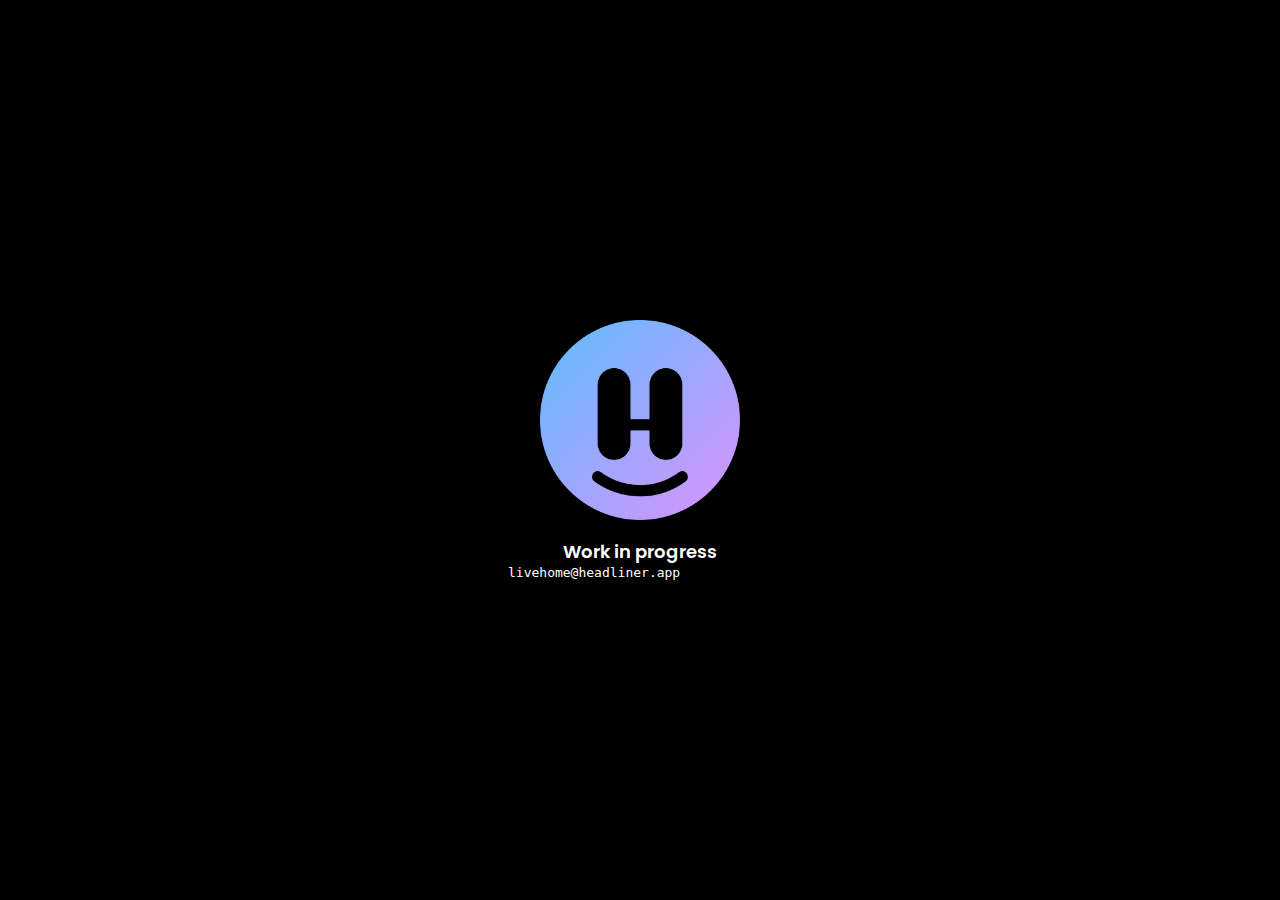
<file: heady.html>
<!DOCTYPE html>
<html lang="en">

<head>
  <meta charset="UTF-8">
  <meta http-equiv="X-UA-Compatible" content="IE=edge">
  <!--   TODO switch for cdn url -->
  <!--     <script async src="https://cdn.ampproject.org/amp-story-player-v0.js"></script> -->
  <script async src="https://temp-player.web.app/dist/amp-story-player.js"></script>
  <script async src="./main.js" type="module"></script>
  <link href="https://cdn.ampproject.org/amp-story-player-v0.css" rel="stylesheet" type="text/css">

  <link rel="icon" type="image/png" href="/favicon.ico">

  <link href="./styles/main.css" rel="stylesheet" type="text/css">
  <link href="./styles/header.css" rel="stylesheet" type="text/css">
  <link href="./styles/hero.css" rel="stylesheet" type="text/css">
  <link href="./styles/cards.css" rel="stylesheet" type="text/css">
  <link href="./styles/carousel.css" rel="stylesheet" type="text/css">
  <link href="./styles/heady.css" rel="stylesheet" type="text/css">

  <link href="https://fonts.googleapis.com/css2?family=Poppins&amp;display=swap" rel="stylesheet">
  <meta name="viewport" content="width=device-width,minimum-scale=1,initial-scale=1">
  <title>Headliner</title>
</head>

<body>

<div class="container">
  <img class="heady" src="heady.png">
  <h1 class="wip">Work in progress</h1>
  <a href="mailto:livehome@headliner.app" class="wip">livehome@headliner.app</h1>
</div>
 

</div>


</body>

</html>
</file>
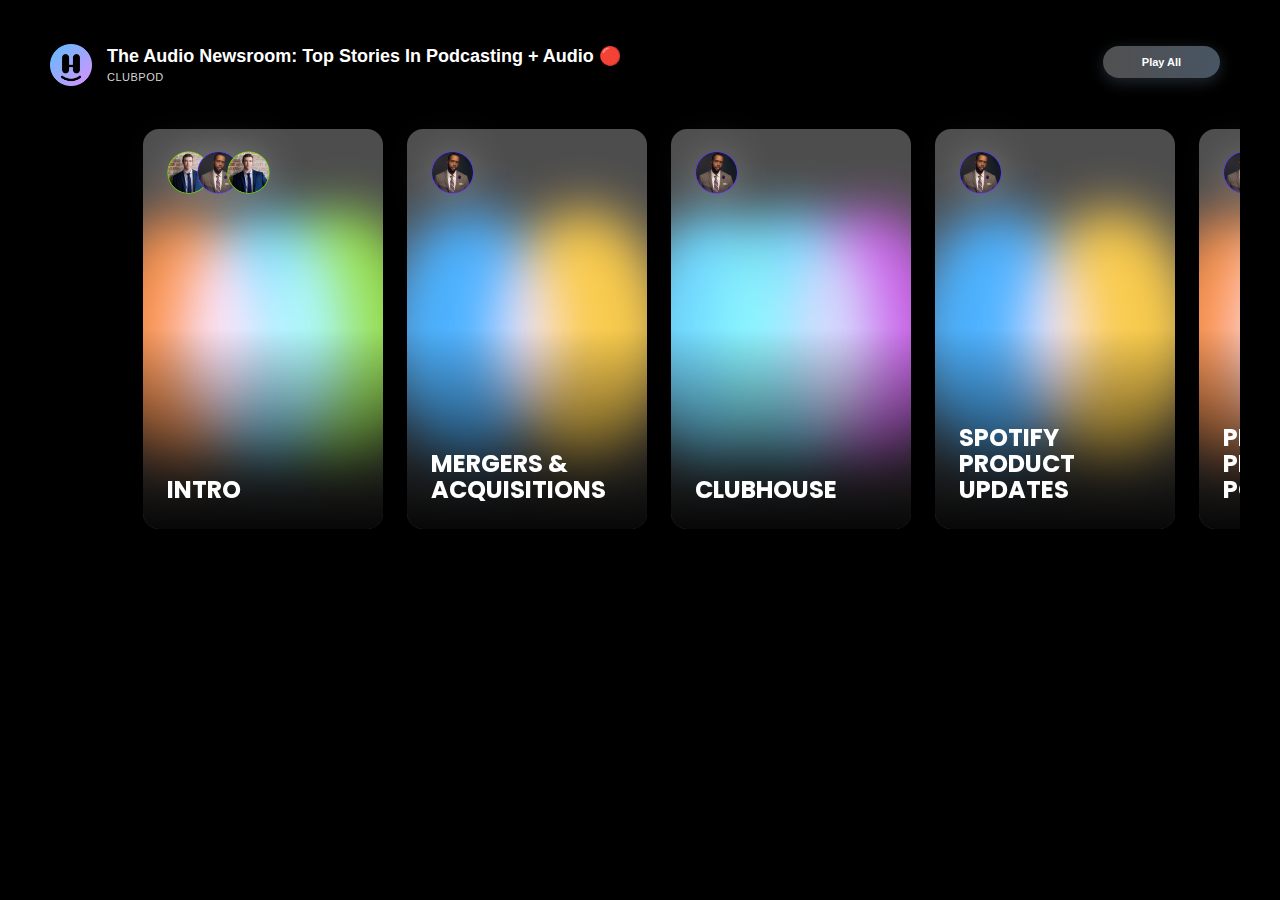
<file: podcast-success.html>
<!DOCTYPE html>
<html lang="en">

<head>
  <meta charset="UTF-8">
  <meta http-equiv="X-UA-Compatible" content="IE=edge">
  <!--   TODO switch for cdn url -->
  <!--     <script async src="https://cdn.ampproject.org/amp-story-player-v0.js"></script> -->
  <script async src="https://temp-player.web.app/dist/amp-story-player.js"></script>
  <script async src="./main.js" type="module"></script>
  <link href="https://cdn.ampproject.org/amp-story-player-v0.css" rel="stylesheet" type="text/css">

  <link rel="icon" type="image/png" href="/favicon.ico">

  <link href="./styles/main.css" rel="stylesheet" type="text/css">
  <link href="./styles/header.css" rel="stylesheet" type="text/css">
  <link href="./styles/hero.css" rel="stylesheet" type="text/css">
  <link href="./styles/cards.css" rel="stylesheet" type="text/css">
  <link href="./styles/carousel.css" rel="stylesheet" type="text/css">

  <link href="https://fonts.googleapis.com/css2?family=Poppins&amp;display=swap" rel="stylesheet">
  <meta name="viewport" content="width=device-width,minimum-scale=1,initial-scale=1">
  <title>Headliner Backstage</title>
</head>

<body>
  <!-- logo -->
  <div class="logo">
    <img src="heady.png" alt="headliner logo">
  </div>

  <!-- carousel -->
  <div class="carousel-section">

    <div class="carousel-container">
     <a href="play/podcast-success" class="btn-hover color-8" >Play All</a>
      <div class="carousel-header"> The Audio Newsroom: Top Stories In Podcasting + Audio 🔴</div>
      <div class="carousel-club"> ClubPod</div>
      <div class="carousel-cards-container">
        <div class="entry-points">
          <div class="entry-point-card-container">
            <div class="background-cards">
              <div class="background-card-1"></div>
              <div class="background-card-2"></div>
            </div>
            <img src="image1.png" class="entry-point-card-img" alt="A cat">
            <div class="author-container">
              <div class="logo-container">
                <div class="logo-ring"></div>
                <img class="entry-point-card-logo" src="dan.png" alt="Publisher logo">

                <img class="entry-point-card-logo" src="jay.png" alt="Publisher logo">

                <img class="entry-point-card-logo" src="dan.png" alt="Publisher logo">
              </div>
              <!-- <span class="entry-point-card-subtitle"> 1 min </span> -->
            </div>

            <div class="card-headline-container">
              <span class="entry-point-card-headline"> Intro </span>
            </div>
          </div>

          <div class="entry-point-card-container">
            <div class="background-cards">
              <div class="background-card-1"></div>
              <div class="background-card-2"></div>
            </div>
            <img src="image2.png" class="entry-point-card-img" alt="A cat">
            <div class="author-container">
              <div class="logo-container">
                <div class="logo-ring"></div>
                <img class="entry-point-card-logo" src="jay.png" alt="Publisher logo">
              </div>
              <!-- <span class="entry-point-card-subtitle"> 1 min </span> -->
            </div>

            <div class="card-headline-container">
              <span class="entry-point-card-headline"> Mergers & Acquisitions </span>
            </div>
          </div>

          <div class="entry-point-card-container">
            <div class="background-cards">
              <div class="background-card-1"></div>
              <div class="background-card-2"></div>
            </div>
            <img src="image3.png" class="entry-point-card-img" alt="A cat">
            <div class="author-container">
              <div class="logo-container">
                <div class="logo-ring"></div>
                <img class="entry-point-card-logo" src="jay.png" alt="Publisher logo">
              </div>
              <!-- <span class="entry-point-card-subtitle"> 1 min </span> -->
            </div>

            <div class="card-headline-container">
              <span class="entry-point-card-headline"> ClubHouse </span>
            </div>
          </div>

          <div class="entry-point-card-container">
            <div class="background-cards">
              <div class="background-card-1"></div>
              <div class="background-card-2"></div>
            </div>
            <img src="image2.png" class="entry-point-card-img" alt="A cat">
            <div class="author-container">
              <div class="logo-container">
                <div class="logo-ring"></div>
                <img class="entry-point-card-logo" src="jay.png" alt="Publisher logo">
              </div>
              <!-- <span class="entry-point-card-subtitle"> 1 min </span> -->
            </div>

            <div class="card-headline-container">
              <span class="entry-point-card-headline"> Spotify Product Updates </span>
            </div>
          </div>

          <div class="entry-point-card-container">
            <div class="background-cards">
              <div class="background-card-1"></div>
              <div class="background-card-2"></div>
            </div>
            <img src="image1.png" class="entry-point-card-img" alt="A cat">
            <div class="author-container">
              <div class="logo-container">
                <div class="logo-ring"></div>
                <img class="entry-point-card-logo" src="jay.png" alt="Publisher logo">
              </div>
              <!-- <span class="entry-point-card-subtitle"> 1 min </span> -->
            </div>

            <div class="card-headline-container">
              <span class="entry-point-card-headline"> Pirating & Premium Podcast </span>
            </div>
          </div>

          <div class="entry-point-card-container">
            <div class="background-cards">
              <div class="background-card-1"></div>
              <div class="background-card-2"></div>
            </div>
            <img src="image1.png" class="entry-point-card-img" alt="A cat">
            <div class="author-container">
              <div class="logo-container">
                <div class="logo-ring"></div>
                <img class="entry-point-card-logo" src="jay.png" alt="Publisher logo">
              </div>
              <!-- <span class="entry-point-card-subtitle"> 1 min </span> -->
            </div>

            <div class="card-headline-container">
              <span class="entry-point-card-headline"> Intro </span>
            </div>
          </div>

          <div class="entry-point-card-container">
            <div class="background-cards">
              <div class="background-card-1"></div>
              <div class="background-card-2"></div>
            </div>
            <img src="image1.png" class="entry-point-card-img" alt="A cat">
            <div class="author-container">
              <div class="logo-container">
                <div class="logo-ring"></div>
                <img class="entry-point-card-logo" src="jay.png" alt="Publisher logo">
              </div>
              <!-- <span class="entry-point-card-subtitle"> 1 xmin </span> -->
            </div>

            <div class="card-headline-container">
              <span class="entry-point-card-headline"> Intro </span>
            </div>
          </div>

          <div class="entry-point-card-container">
            <div class="background-cards">
              <div class="background-card-1"></div>
              <div class="background-card-2"></div>
            </div>
            <img src="image1.png" class="entry-point-card-img" alt="A cat">
            <div class="author-container">
              <div class="logo-container">
                <div class="logo-ring"></div>
                <img class="entry-point-card-logo" src="jay.png" alt="Publisher logo">
              </div>
              <!-- <span class="entry-point-card-subtitle"> 1 xmin </span> -->
            </div>

            <div class="card-headline-container">
              <span class="entry-point-card-headline"> Intro </span>
            </div>
          </div>

          <div class="entry-point-card-container">
            <div class="background-cards">
              <div class="background-card-1"></div>
              <div class="background-card-2"></div>
            </div>
            <img src="image1.png" class="entry-point-card-img" alt="A cat">
            <div class="author-container">
              <div class="logo-container">
                <div class="logo-ring"></div>
                <img class="entry-point-card-logo" src="jay.png" alt="Publisher logo">
              </div>
              <!-- <span class="entry-point-card-subtitle"> 1 xmin </span> -->
            </div>

            <div class="card-headline-container">
              <span class="entry-point-card-headline"> Intro </span>
            </div>
          </div>
        </div>

        <!-- Carousel arrows -->
        <button class="entry-point-left-arrow entry-point-arrow"></button>
        <button class="entry-point-right-arrow entry-point-arrow"></button>
      </div>
    </div>
  </div>

  <!-- Lightbox and player -->
  <div class="lightbox closed">
    <amp-story-player class="my-player">
      <script type="application/json">
        {
          "behavior": {
            "pageScroll": false,
            "autoplay": true
          },
          "controls": [{
              "name": "close",
              "position": "start"
            },
            {
              "name": "skip-to-next"
            }
          ]
        }
      </script>
      <a href="https://stories.nws.ai/1288500841/intro-2/"></a>
      <a href="https://stories.nws.ai/1288500841/mergers-acquisitions/"></a>
      <a href="https://stories.nws.ai/1288500841/clubhouse/"></a>
      <a href="https://stories.nws.ai/1288500841/spotify-product-updates/"></a>
      <a href="https://stories.nws.ai/1288500841/pirating-premium-podcast/"></a>
      <a href="https://stories.nws.ai/1288500841/intro-2/"></a>
      <a href="https://stories.nws.ai/1288500841/mergers-acquisitions/"></a>
      <a href="https://stories.nws.ai/1288500841/clubhouse/"></a>
      <a href="https://stories.nws.ai/1288500841/spotify-product-updates/"></a>
      <a href="https://stories.nws.ai/1288500841/pirating-premium-podcast/"></a>

    </amp-story-player>
  </div>

</body>

</html>
</file>
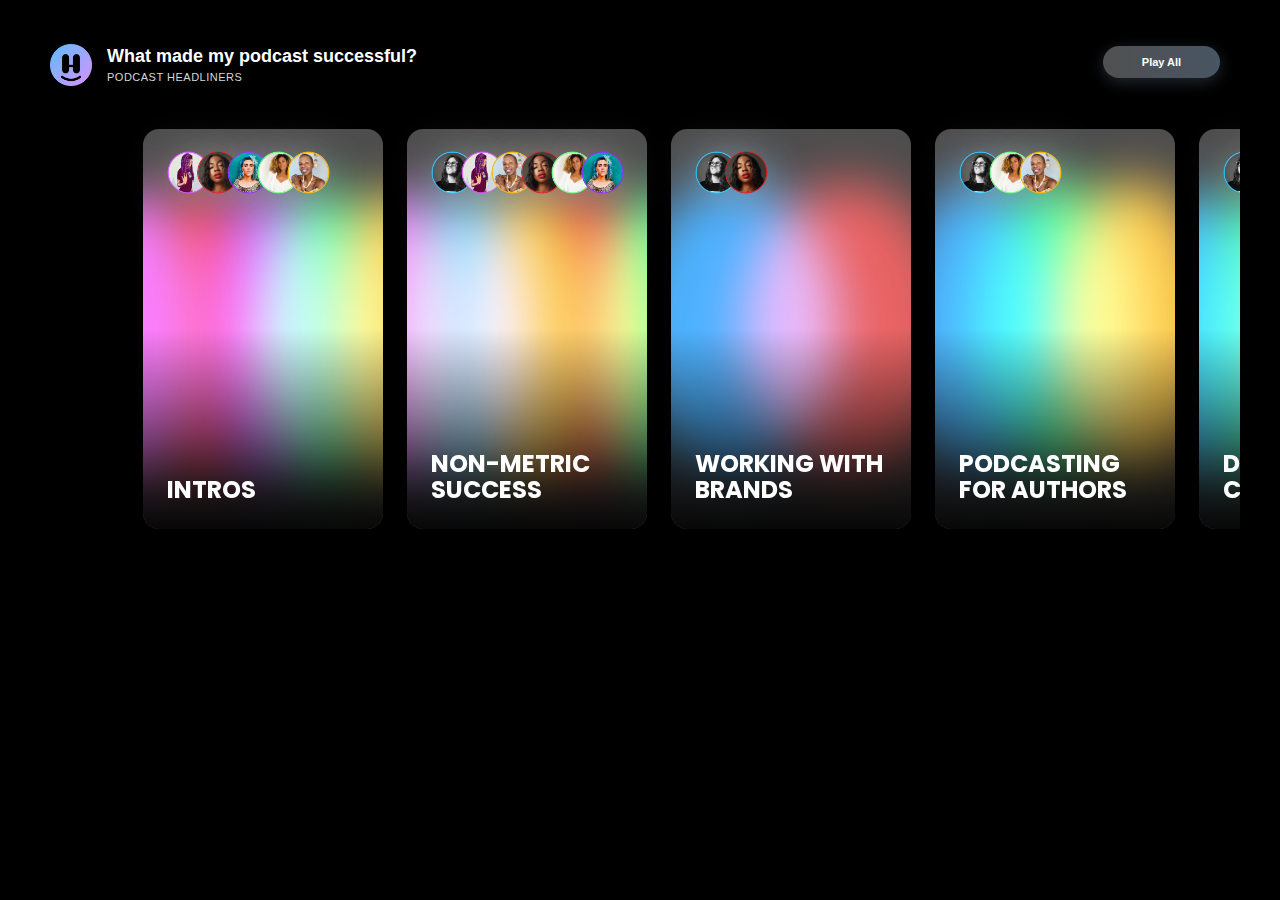
<file: podcastsuccess.html>
<!DOCTYPE html>
<html lang="en">

<head>
    <!-- Global site tag (gtag.js) - Google Analytics -->
  <script async src="https://www.googletagmanager.com/gtag/js?id=G-Q2HCVFVCJR"></script>
  <script>
    window.dataLayer = window.dataLayer || [];
    function gtag(){dataLayer.push(arguments);}
    gtag(‘js’, new Date());
    gtag(‘config’, ‘G-Q2HCVFVCJR’);
  </script>

  <meta charset="UTF-8">
  <meta http-equiv="X-UA-Compatible" content="IE=edge">
  <!--   TODO switch for cdn url -->
  <!--     <script async src="https://cdn.ampproject.org/amp-story-player-v0.js"></script> -->
  <script async src="https://temp-player.web.app/dist/amp-story-player.js"></script>
  <script async src="./main.js" type="module"></script>
  <link href="https://cdn.ampproject.org/amp-story-player-v0.css" rel="stylesheet" type="text/css">

  <link rel="icon" type="image/png" href="/favicon.ico">

  <link href="./styles/main.css" rel="stylesheet" type="text/css">
  <link href="./styles/header.css" rel="stylesheet" type="text/css">
  <link href="./styles/hero.css" rel="stylesheet" type="text/css">
  <link href="./styles/cards.css" rel="stylesheet" type="text/css">
  <link href="./styles/carousel.css" rel="stylesheet" type="text/css">


  <link href="https://fonts.googleapis.com/css2?family=Poppins&amp;display=swap" rel="stylesheet">
  <meta name="viewport" content="width=device-width,minimum-scale=1,initial-scale=1">
  <title>What made my podcast successful? - Headliner Backstage</title>

  <meta property="og:image" content="og.png"/>
  <meta property="og:title" content="What made my podcast successful?"/>
  <meta property="og:description" content="Espree Devora, Angel Forte, Jaleesa Jaikaran, Francesca Hogi, Carla Wilmaris, Felice LaZae chat about what lead to their podcast success."/>
  <meta property="og:image:width" content="1200"/>
  <meta property="og:image:height" content="630"/>

</head>

<body>
  <!-- logo -->
  <div class="logo">
    <img src="heady.png" alt="headliner logo">
  </div>

  <!-- carousel -->
  <div class="carousel-section">

    <div class="carousel-container">
     <a href="play/podcastsuccess" class="btn-hover color-8" >Play All</a>
      <div class="carousel-header">What made my podcast successful?</div>
      <div class="carousel-club"><a href="https://www.joinclubhouse.com/club/podcast-headliners" target="_blank">Podcast Headliners </a> </div>

<!--       <div class="container">
      <h1 class="wip">event in progress - check back soon</h1>
      <div style="text-align:center;"> <a class="typeform-share button button-hover" href="https://form.typeform.com/to/hvzFdk?typeform-medium=embed-snippet" data-mode="popup" style="display:inline-block;text-decoration:none;background-image: linear-gradient(to right, #505050, #485563, #2b5876, #4e4376);box-shadow: 0 4px 15px 0 rgba(45, 54, 65, 0.75);color:white;cursor:pointer;font-family:Helvetica,Arial,sans-serif;font-size:20px;line-height:50px;text-align:center;margin:0;height:50px;padding:0px 33px;border-radius:25px;max-width:100%;white-space:nowrap;overflow:hidden;text-overflow:ellipsis;font-weight:bold;-webkit-font-smoothing:antialiased;-moz-osx-font-smoothing:grayscale;" data-size="100" target="_blank">Notify me </a> </div> <script> (function() { var qs,js,q,s,d=document, gi=d.getElementById, ce=d.createElement, gt=d.getElementsByTagName, id="typef_orm_share", b="https://embed.typeform.com/"; if(!gi.call(d,id)){ js=ce.call(d,"script"); js.id=id; js.src=b+"embed.js"; q=gt.call(d,"script")[0]; q.parentNode.insertBefore(js,q) } })() </script>
      </div> -->

      <div class="carousel-cards-container">
        <div class="entry-points">
          <div class="entry-point-card-container">
            <div class="background-cards">
              <div class="background-card-1"></div>
              <div class="background-card-2"></div>
            </div>
            <img src="card-intro.png" class="entry-point-card-img" alt="A cat">
            <div class="author-container">
              <div class="logo-container">
                <div class="logo-ring"></div>
                <img class="entry-point-card-logo" src="speakers/angel.png" alt="Angel">
                <img class="entry-point-card-logo" src="speakers/jaleesa.png" alt="Jalessa">
                <img class="entry-point-card-logo" src="speakers/felice.png" alt="Felice">
                <img class="entry-point-card-logo" src="speakers/carla.png" alt="Carla">
                <img class="entry-point-card-logo" src="speakers/francesca.png" alt="Francesca">
              </div>
            </div>

            <div class="card-headline-container">
              <span class="entry-point-card-headline"> Intros </span>
            </div>
          </div>

          <div class="entry-point-card-container">
            <div class="background-cards">
              <div class="background-card-1"></div>
              <div class="background-card-2"></div>
            </div>
            <img src="card-success.png" class="entry-point-card-img" alt="A cat">
            <div class="author-container">
              <div class="logo-container">
                <div class="logo-ring"></div>
                <img class="entry-point-card-logo" src="speakers/espree.png" alt="Espree">
                <img class="entry-point-card-logo" src="speakers/angel.png" alt="Angel">
                <img class="entry-point-card-logo" src="speakers/francesca.png" alt="Francesca">
                <img class="entry-point-card-logo" src="speakers/jaleesa.png" alt="Jalessa">
                <img class="entry-point-card-logo" src="speakers/carla.png" alt="Carla">
                <img class="entry-point-card-logo" src="speakers/felice.png" alt="Felice">            
              </div>
            </div>

            <div class="card-headline-container">
              <span class="entry-point-card-headline"> Non-Metric Success </span>
            </div>
          </div>

          <div class="entry-point-card-container">
            <div class="background-cards">
              <div class="background-card-1"></div>
              <div class="background-card-2"></div>
            </div>
            <img src="card-brands.png" class="entry-point-card-img" alt="A cat">
            <div class="author-container">
              <div class="logo-container">
                <div class="logo-ring"></div>
                <img class="entry-point-card-logo" src="speakers/espree.png" alt="Espree">
                <img class="entry-point-card-logo" src="speakers/jaleesa.png" alt="Jalessa">
              </div>
            </div>

            <div class="card-headline-container">
              <span class="entry-point-card-headline">Working with Brands </span>
            </div>
          </div>

          <div class="entry-point-card-container">
            <div class="background-cards">
              <div class="background-card-1"></div>
              <div class="background-card-2"></div>
            </div>
            <img src="card-authors.png" class="entry-point-card-img" alt="A cat">
            <div class="author-container">
              <div class="logo-container">
                <div class="logo-ring"></div>
                <img class="entry-point-card-logo" src="speakers/espree.png" alt="Espree">
                <img class="entry-point-card-logo" src="speakers/carla.png" alt="Carla">
                <img class="entry-point-card-logo" src="speakers/francesca.png" alt="Francesca">
              </div>
            </div>

            <div class="card-headline-container">
              <span class="entry-point-card-headline">Podcasting for Authors </span>
            </div>
          </div>

          <div class="entry-point-card-container">
            <div class="background-cards">
              <div class="background-card-1"></div>
              <div class="background-card-2"></div>
            </div>
            <img src="card-community.png" class="entry-point-card-img" alt="A cat">
            <div class="author-container">
              <div class="logo-container">
                <div class="logo-ring"></div>
                <img class="entry-point-card-logo" src="speakers/espree.png" alt="Espree">
                <img class="entry-point-card-logo" src="speakers/carla.png" alt="Carla">
                <img class="entry-point-card-logo" src="speakers/francesca.png" alt="Francesca">
                <img class="entry-point-card-logo" src="speakers/jaleesa.png" alt="Jalessa">
                <img class="entry-point-card-logo" src="speakers/angel.png" alt="Angel">
              </div>
            </div>

            <div class="card-headline-container">
              <span class="entry-point-card-headline">Developing Community</span>
            </div>
          </div>

          <div class="entry-point-card-container">
            <div class="background-cards">
              <div class="background-card-1"></div>
              <div class="background-card-2"></div>
            </div>
            <img src="card-production.png" class="entry-point-card-img" alt="A cat">
            <div class="author-container">
              <div class="logo-container">
                <div class="logo-ring"></div>
                <img class="entry-point-card-logo" src="speakers/felice.png" alt="Felice">
                <img class="entry-point-card-logo" src="speakers/espree.png" alt="Espree">
                <img class="entry-point-card-logo" src="speakers/carla.png" alt="Carla">
              </div>
            </div>

            <div class="card-headline-container">
              <span class="entry-point-card-headline">Improving Production</span>
            </div>
          </div>

          <div class="entry-point-card-container">
            <div class="background-cards">
              <div class="background-card-1"></div>
              <div class="background-card-2"></div>
            </div>
            <img src="card-growth.png" class="entry-point-card-img" alt="A cat">
            <div class="author-container">
              <div class="logo-container">
                <div class="logo-ring"></div>
                <img class="entry-point-card-logo" src="speakers/espree.png" alt="Espree">
                <img class="entry-point-card-logo" src="speakers/carla.png" alt="Carla">
                <img class="entry-point-card-logo" src="speakers/jaleesa.png" alt="Jalessa">
                <img class="entry-point-card-logo" src="speakers/angel.png" alt="Angel">
                <img class="entry-point-card-logo" src="speakers/felice.png" alt="Felice">
              </div>
            </div>

            <div class="card-headline-container">
              <span class="entry-point-card-headline">Early Growth Tactics</span>
            </div>
          </div>

          <div class="entry-point-card-container">
            <div class="background-cards">
              <div class="background-card-1"></div>
              <div class="background-card-2"></div>
            </div>
            <img src="card-balance.png" class="entry-point-card-img" alt="A cat">
            <div class="author-container">
              <div class="logo-container">
                <div class="logo-ring"></div>
                <img class="entry-point-card-logo" src="speakers/angel.png" alt="Angel">
                <img class="entry-point-card-logo" src="speakers/carla.png" alt="Carla">
              </div>
            </div>

            <div class="card-headline-container">
              <span class="entry-point-card-headline">Balancing Solo vs Interview episodes </span>
            </div>
          </div>

          <div class="entry-point-card-container">
            <div class="background-cards">
              <div class="background-card-1"></div>
              <div class="background-card-2"></div>
            </div>
            <img src="card-metrics.png" class="entry-point-card-img" alt="A cat">
            <div class="author-container">
              <div class="logo-container">
                <div class="logo-ring"></div>
                <img class="entry-point-card-logo" src="speakers/carla.png" alt="Carla">
                <img class="entry-point-card-logo" src="speakers/espree.png" alt="Espree">
              </div>
            </div>

            <div class="card-headline-container">
              <span class="entry-point-card-headline">Metrics & Happiness</span>
            </div>
          </div>

          <div class="entry-point-card-container">
            <div class="background-cards">
              <div class="background-card-1"></div>
              <div class="background-card-2"></div>
            </div>
            <img src="card-start.png" class="entry-point-card-img" alt="A cat">
            <div class="author-container">
              <div class="logo-container">
                <div class="logo-ring"></div>
                <img class="entry-point-card-logo" src="speakers/espree.png" alt="Espree">
                <img class="entry-point-card-logo" src="speakers/felice.png" alt="Felice">
                <img class="entry-point-card-logo" src="speakers/angel.png" alt="Angel">
              </div>
            </div>

            <div class="card-headline-container">
              <span class="entry-point-card-headline">Getting started & Creative CTAs </span>
            </div>
          </div>

          <div class="entry-point-card-container">
            <div class="background-cards">
              <div class="background-card-1"></div>
              <div class="background-card-2"></div>
            </div>
            <img src="card-connect.png" class="entry-point-card-img" alt="A cat">
            <div class="author-container">
              <div class="logo-container">
                <div class="logo-ring"></div>
                <img class="entry-point-card-logo" src="speakers/angel.png" alt="Angel">
                <img class="entry-point-card-logo" src="speakers/jaleesa.png" alt="Jalessa">
                <img class="entry-point-card-logo" src="speakers/felice.png" alt="Felice">
                <img class="entry-point-card-logo" src="speakers/carla.png" alt="Carla">
                <img class="entry-point-card-logo" src="speakers/francesca.png" alt="Francesca">
              </div>
            </div>

            <div class="card-headline-container">
              <span class="entry-point-card-headline">Connect with Moderators</span>
            </div>
          </div>
        </div>

        <!-- Carousel arrows -->
        <button class="entry-point-left-arrow entry-point-arrow"></button>
        <button class="entry-point-right-arrow entry-point-arrow"></button>
      </div>
    </div>
  </div>

  <!-- Lightbox and player -->
  <div class="lightbox closed">
    <amp-story-player class="my-player">
      <script type="application/json">
        {
          "behavior": {
            "pageScroll": false,
            "autoplay": true
          },
          "controls": [{
              "name": "close",
              "position": "start"
            },
            {
              "name": "skip-to-next"
            }
          ]
        }
      </script>
      <a href="https://stories.nws.ai/1288500841/intros/"></a>
      <a href="https://stories.nws.ai/1288500841/mom-metric-success/"></a>
      <a href="https://stories.nws.ai/1288500841/working-with-brands/"></a>
      <a href="https://stories.nws.ai/1288500841/podcasting-for-authors/"></a>
      <a href="https://stories.nws.ai/1288500841/developing-community/"></a>
      <a href="https://stories.nws.ai/1288500841/improving-production/"></a>
      <a href="https://stories.nws.ai/1288500841/growth-tactics/"></a>
      <a href="https://stories.nws.ai/1288500841/solo-vs-interview /"></a>
      <a href="https://stories.nws.ai/1288500841/metrics-happiness/"></a>
      <a href="https://stories.nws.ai/1288500841/getting-started/"></a>
      <a href="https://stories.nws.ai/1288500841/connect/"></a>

    </amp-story-player>
  </div>

  <div data-tf-chat data-tf-popover="yluUEz" data-tf-button-color="#A0A0A0"></div><script src="//embed.typeform.com/next/embed.js"></script>

</body>

</html>
</file>
<file: styles/main.css>
html {
  background: #000;
}

body h1 {
  font-weight: 600;
  font-size: 18px;
  line-height: 27px;
  color: white;
  font-family: Poppins;
  margin: 30px 20px;
}

.fake-content {
  width: 320px;
  height: 427px;
  top: -178px;
  margin: auto;

  background: #24242d;
  box-shadow: 0px 2px 8px rgba(0, 0, 0, 0.2);
  border-radius: 16px;
}

.viewport {
  position: relative;
  display: flex;
  flex-direction: column;
  border-radius: 10px;
  padding: 15px;
  margin: auto;
  width: 360px;
  height: 800px;
  background-color: #202029;
  overflow: hidden;
}

 a, a:hover, a:focus, a:active a:visited{
      text-decoration: none;
      color: white;
 }

@media (max-width: 410px) {
  .viewport {
    width: 100%;
    border-radius: 0px;
    padding: 0px;
/*     overflow-x: hidden; */
  }
}

.lightbox {
  z-index: 2;
  top: 0;
  left: 0;
  right: 0;
  bottom: 0;
  position: fixed;
  overflow: hidden;
  visibility: visible;
  opacity: 1;
  transform: translate3d(0, 0, 0) scale3d(1, 1, 1);
  transition: transform 0.33s, opacity 0.33s, visibility 0.33s;
}

.lightbox.closed {
  transform: scale3d(0.5, 0.5, 1) !important;
  opacity: 0;
  visibility: hidden;
  z-index: -1;
  /* Dismissal has faster duration. */
  transition: transform 0.2s, opacity 0.2s, visibility 0.2s;
  pointer-events: none;
}

/* No transitions when dragging, it creates a laggy effect. */
.dragging {
  transition: none;
}

body:before {
  content: "";
  z-index: 2;
    pointer-events: none;
  width: 100vw;
  height: 100vh;
  background-color: rgba(0, 0, 0, 0.8);
  position: fixed;
  top: 0;
  left: 0;
  opacity: 0;
  transition: opacity 0.2s, visibility 0.2s;
  visibility: hidden;
}

body.lightbox-open:before {
  opacity: 1;
  visibility: visible;
}

amp-story-player.my-player {
/*   width: 360px;
  height: 600px;
  margin: 70px auto; */
  width: 100%;
  height: 100%;
  
}

::-webkit-scrollbar {
  display: none;
}

.page-indicators > * {
  width: 8px;
  height: 8px;
  margin: 10px 5px;
  border-radius: 100px;
  background-color: white;
}

.page-indicator-right {
  opacity: 0.3;
}

.page-indicators {
  width: 100%;
  justify-content: center;
  margin: 0;
  display: flex;
  position: absolute;
}

body {
  margin: 0px;
  max-width: 1200px;
  margin: auto;
}

a {
  text-decoration: none;
  display: inline-block;
  color: #ffffff;
}

a:hover {
  opacity: 90%;
}

a:visited {
  color: #ffffff;
}

a:active {
  color: #ffffff;
}

.logo img{
  float: left;
  position: relative;
  margin: 0px 15px 15px 10px;
  width: 42px;
}

.logo {
/*  margin-top: 15px;*/
}
</file>
<file: styles/header.css>
.header {
  --header-height: 60px;
  
  position: relative;
  width: 100%;
  height: var(--header-height);
  left: 0px;
  top: 0px;
  background: #000000;
  
  display: flex;
  align-items: center;
  justify-content: space-between;
}

.hamburger-menu {
  width: 24px;
  height: 21px;
  margin-left: 32px;
  background-image: url('data:image/svg+xml;charset=utf-8,<svg width="24" height="21" viewBox="0 0 24 21" fill="none" xmlns="http://www.w3.org/2000/svg"><line y1="1.5" x2="24" y2="1.5" stroke="white" stroke-width="3"/><line y1="10.5" x2="16.8" y2="10.5" stroke="white" stroke-width="3"/><line y1="19.5" x2="24" y2="19.5" stroke="white" stroke-width="3"/></svg>');
}

.user-icon {
  width: 24px;
  height: 24px;
  margin-right: 32px;
  background-image: url('data:image/svg+xml;charset=utf-8,<svg width="24" height="24" viewBox="0 0 24 24" fill="none" xmlns="http://www.w3.org/2000/svg"><path d="M12 7C13.1 7 14 7.9 14 9C14 10.1 13.1 11 12 11C10.9 11 10 10.1 10 9C10 7.9 10.9 7 12 7ZM12 5C9.79 5 8 6.79 8 9C8 11.21 9.79 13 12 13C14.21 13 16 11.21 16 9C16 6.79 14.21 5 12 5ZM12 0C5.37 0 0 5.37 0 12C0 18.63 5.37 24 12 24C18.63 24 24 18.63 24 12C24 5.37 18.63 0 12 0ZM5.74 19.79C6.83 18.56 9.06 17.5 12 17.5C14.94 17.5 17.17 18.56 18.26 19.79C16.54 21.17 14.37 22 12 22C9.63 22 7.46 21.17 5.74 19.79ZM19.68 18.39C18.1 16.66 15.25 15.5 11.99 15.5C8.73 15.5 5.88 16.66 4.31 18.39C2.87 16.66 2 14.43 2 12C2 6.49 6.49 2 12 2C17.51 2 22 6.49 22 12C22 14.43 21.13 16.65 19.68 18.39Z" fill="white"/></svg>');
}


.title {
  font-family: Georgia;
  font-size: 24px;
  font-style: normal;
  font-weight: 400;
  line-height: var(--header-height);
  text-align: center;
  letter-spacing: 3px;
  text-transform: uppercase;
  color: #ffffff;
}

.title span:nth-child(2) {
  font-weight: 700;
  line-height: 36px;
}

/* Mobile CSS rules here*/
@media only screen and (hover: none) and (pointer: coarse) {
  .hamburger-menu {
    margin-left: 14px;
  }
  
  .user-icon {
    margin-right: 14px;
  }
}
</file>
<file: styles/hero.css>
.hero-section {
  width: 100%;
  height: 540px;
  position: relative;
  display: grid;
  grid-template-columns: 1fr 1fr 1fr;
}

.hero-img {
  grid-column: span 2;
  width: 100%;
  height: 100%;
  object-fit: cover;
}

.hero-text-section {
    grid-column: span 1;
  background: #000000;
  position: relative;
  width: 100%;
}

.hero-text-container {
  padding: 0px 54px;
  font-style: normal;
  color: #ffffff;
  font-family: Poppins;
  position: absolute;
  top: 50%;
  -ms-transform: translateY(-50%);
  transform: translateY(-50%);
}

.hero-text-container > * {
  display: block;
}

.hero-text-title {
  font-weight: bold;
  font-size: 1.75em;
  margin-bottom: 12px;
}

.hero-text-body {
  font-family: Georgia;

  font-weight: normal;
  font-size: 1.125em;
  color: #dbdce0;
  margin-bottom: 24px;
}

.hero-text-author {
  font-family: Poppins;
  font-weight: 500;
  font-size: .7em;
  letter-spacing: 0.5px;
  text-transform: uppercase;
}

/* Mobile CSS rules here*/
@media only screen and (max-width: 880px) {
  .hero-section {
    height: 100%;
  }
  
  .hero-text-section {
    display: none;
  }
  
  .hero-img {
    grid-column: span 3;
  }
}
</file>
<file: styles/cards.css>
.entry-points {
  display: flex;
  overflow-y: visible;
  scrollbar-width: none;
  padding-right: 36px;
  padding-left: 36px;
}

.entry-point-card-img {
  object-fit: cover;
  width: 100%;
  height: 100%;
  box-shadow: 0px 2px 8px rgba(0, 0, 0, 0.2);
  border-radius: 16px;
}

.entry-point-card-container:after {
  top: 0;
  right: 0;
  left: 0;
  bottom: 0;
  background: linear-gradient(
    180deg,
    rgba(0, 0, 0, 0.0001) 49.88%,
    rgba(0, 0, 0, 0.9) 100%
  );
  height: 100%;
  width: 100%;
  position: absolute;
  border-radius: 16px;
  content: "";
}

.entry-point-arrow {
  z-index: 1;
  cursor: pointer;
  background-repeat: no-repeat;
  background-position: 50%;
  background-size: 14px 24px;
  border: 0px;
  background-color: #000000;
  outline: transparent;
  height: 48px;
  width: 48px;
  min-width: 48px;
  position: absolute;
  border-radius: 50%;
  padding: 0px;
  box-shadow: 0px 0px 10px rgba(60, 64, 67, 0.3);
  visibility: hidden;
  background-image: url('data:image/svg+xml;charset=utf-8,<svg width="14" height="24" viewBox="0 0 14 24" fill="none" xmlns="http://www.w3.org/2000/svg"><path d="M0 2.82L8.65317 12L0 21.18L2.66397 24L14 12L2.66397 0L0 2.82Z" fill="white"/></svg>');
}

.visible {
  visibility: visible;
}

.entry-point-left-arrow {
  left: 68px;
  transform: rotate(-180deg);
}

.entry-point-right-arrow {
  right: 68px;
}

.entry-point-card-container {
  flex-shrink: 0;
  cursor: pointer;
  position: relative;
  margin-right: 24px;
  width: 240px;
  height: 400px;
  opacity: 1;
  transform: scale(1);
  visibility: visible;
  transition: opacity 0.33s, transform 0.33s, visibility 0.33s;
}

.entry-point-card-container.hidden {
  opacity: 0;
  visibility: hidden;
}

.background-cards {
  display: flex;
  align-items: center;
  z-index: -1;
  position: absolute;
  top: 0;
  right: 0;
  bottom: 0;
  transition: transform 0.2s;
  transform: translate3d(0px, 0px, 0px);
}

.entry-point-card-container:hover .background-cards {
  transform: translate3d(24px, 0px, 0px);
}


.background-card-1 {
  background: #ffffff;
  opacity: 25%;
  margin: 0px 1.75px;
  width: 10px;
  height: 368px;
  border-top-right-radius: 16px;
  border-bottom-right-radius: 16px;
}

.background-card-2 {
  background: #d6d6d6;
  opacity: 25%;
  width: 10px;
  height: 336px;
  border-top-right-radius: 16px;
  border-bottom-right-radius: 16px;
}

.author-container {
  position: absolute;
  display: flex;
  align-items: center;
  top: 24px;
  left: 24px;
}

.card-headline-container {
  position: absolute;
  bottom: 2px;
  text-align: left;
  padding: 24px;
  z-index: 1;
}

.entry-point-card-headline {
  color: #fff;
  font-weight: 700;
  font-family: "Poppins", sans-serif;
  text-transform: uppercase;
  font-size: 24px;
  line-height: 26px;
}

.entry-point-card-subtitle {
  color: #fff;
  font-weight: 700;
  font-family: "Noto Sans", sans-serif;
  text-transform: uppercase;
  font-size: 11px;
  line-height: 15px;
}

.logo-container {
  display: flex;
  align-items: center;
  justify-content: left;
  /*width: 38px;*/
  height: 38px;
  position: relative;
  margin-right: 10px;
}

.logo-ring {
  width: 46px;
  height: 46px;
  border-radius: 100%;
  position: absolute;
}

.entry-point-card-logo {
  border-radius: 100%;
  width: 43px;
  height: 43px;
  filter: drop-shadow(0px 0px 20px rgba(255, 255, 255, 0.25));
  margin-right: -13px;
}

.vimeo-wrapper {
   position: fixed;
   top: 0;
   left: 0;
   width: 100%;
   height: 100%;
   z-index: -1;
   overflow: hidden;
}
.vimeo-wrapper iframe {
  width: 100%;
  height: 100%;
   position: absolute;
   top: 50%;
   left: 50%;
   transform: translate(-50%, -50%);
}


/* Mobile CSS rules here*/
@media only screen and (hover: none) and (pointer: coarse) {
  .entry-point-card-container {
    width: 180px;
    height: 300px;
  }

  .entry-point-card-container.hidden {
    transform: scale(1.2);
  }

  .author-container {
    top: 16px;
    left: 16px;
  }

  .logo-container,
  .entry-point-card-logo {
    width: 20px;
    height: 20px;
  }

  .logo-ring {
    width: 26px;
    height: 26px;
  }

  .entry-point-card-subtitle {
    font-size: 10px;
    line-height: 14px;
  }

  .entry-point-card-headline {
    font-size: 18px;
    line-height: 20px;
  }

  .card-headline-container {
    padding: 16px;
  }

  .background-cards {
    display: none;
  }
}
</file>
<file: styles/carousel.css>
.carousel-section {
  margin-top: 44px;
}

.carousel-container {
  position: relative;
}

.carousel-container::after {
  display: none;
  position: absolute;
  pointer-events: none;
  content: '';
  width: 239px;
  height: 488px;
  bottom: 0;
  right: 0;
  background: linear-gradient(270deg, rgba(0, 0, 0, 0.94) 0%, rgba(0, 0, 0, 0) 89.96%);
  background-attachment: local, local, scroll, scroll;
}

.carousel-container.overflow-right::after {
  display: block;
}

.carousel-container::before {
  z-index: 1;
  display: none;
  position: absolute;
  pointer-events: none;
  content: '';
  width: 239px;
  height: 488px;
  bottom: 0;
  left: 0;
  background: linear-gradient(90deg, rgba(0, 0, 0, 0.94) 0%, rgba(0, 0, 0, 0) 89.96%);
}

.carousel-container.overflow-left::before {
  display: block;
}


.carousel-header {
  font-family: Helvetica;
  color: #fff;
  font-style: normal;
  font-weight: bold;
  font-size: 18px;
  line-height: 24px;
  padding-left: 36px;
}

.carousel-club {
  font-family: Helvetica;
  color: #D6D6D6;
  font-style: normal;
  font-size: 11px;
  letter-spacing: .5px;
  padding-left: 36px;
  margin-top: 3px;
  margin-bottom: 2px;
  text-transform: uppercase;
}

.carousel-club a{
  padding:0;
  color: #D6D6D6;
}

.carousel-cards-container {
  display: flex;
  position: relative;
  align-items: center;
  height: 488px;
  overflow-x: scroll;
}


.buttons {
    margin: 10%;
    text-align: center;
}


.btn-hover {
    font-family: Helvetica;
    width: 103px;
    font-size: 11px;
    font-weight: 600;
    color: #fff;
    cursor: pointer;
    margin-top: 2px;
    margin-right: 20px;
    padding: 10px 7px 10px 7px;
    text-align:center;
    border: none;
    background-size: 300% 100%;
    float: right;

    border-radius: 50px;
    moz-transition: all .4s ease-in-out;
    -o-transition: all .4s ease-in-out;
    -webkit-transition: all .4s ease-in-out;
    transition: all .4s ease-in-out;

}

.btn-hover:hover {
    background-position: 100% 0;
    moz-transition: all .4s ease-in-out;
    -o-transition: all .4s ease-in-out;
    -webkit-transition: all .4s ease-in-out;
    transition: all .4s ease-in-out;
}

.btn-hover:focus {
    outline: none;
}

.btn-hover.color-8 {
    background-image: linear-gradient(to right, #505050, #485563, #2b5876, #4e4376);
    box-shadow: 0 4px 15px 0 rgba(45, 54, 65, 0.75);
}

.wip {
  text-align: center;
  margin-top: 200px;
}




/* Mobile CSS rules here*/
@media only screen and (hover: none) and (pointer: coarse) {
  .carousel-header {
    padding-left: 24px;
    line-height: 25px;
  }

  .carousel-container {
    margin: 0px 13px;
  }

  .carousel-club {
    margin-top: 2px;
  }


  .carousel-container::after {
    width: 180px;
  }
  .carousel-container::before {
    width: 180px;

  }
}
</file>
<file: styles/heady.css>
*{box-sizing: border-box;}

html,
body {
  margin: 0 auto;
  height: 100%;
}

body {
  display: flex;
  align-items: center;
  font-family: monospace;
  justify-content: center;
}


.heady{
    position: relative;
    margin: 0px 32px 15px 32px;
    width: 200px;  
}

.wip{
  text-align: center;
  margin: 0;
}

.signup {
  text-align: right;
}

a.signup {
  text-decoration: underline;
}

/*BLUE*/
  .b-blue, .b-blue:before {
    background: rgba(0,0,0,0);
    /*background: -moz-linear-gradient(45deg, rgba(5,118,255,1) 0%, rgba(36,248,255,1) 100%);
    background: -webkit-gradient(left bottom, right top, color-stop(0%, rgba(5,118,255,1)), color-stop(100%, rgba(36,248,255,1)));
    background: -webkit-linear-gradient(45deg, rgba(5,118,255,1) 0%, rgba(36,248,255,1) 100%);
    background: -o-linear-gradient(45deg, rgba(5,118,255,1) 0%, rgba(36,248,255,1) 100%);
    background: -ms-linear-gradient(45deg, rgba(5,118,255,1) 0%, rgba(36,248,255,1) 100%);
    background: linear-gradient(45deg, rgba(5,118,255,1) 0%, rgba(36,248,255,1) 100%);
    filter: progid:DXImageTransform.Microsoft.gradient( startColorstr='#0576ff', endColorstr='#24f8ff', GradientType=1 );*/
  }


.button2 {
  display: inline-block;
  font-size: 1em;
  margin-left: 7em;
  margin-right: 7em;
  margin-top: 2em;
  padding: .5em;
  border-radius: 7px;
  transition: all .5s;
  filter: hue-rotate(0deg);
  color: #FFF;
  text-decoration: none;
}

.rot-135:hover {
    background: #fff;
    background: -moz-linear-gradient(45deg, rgba(93,190,255,1) 0%, rgba(36,248,255,1) 100%);
    background: -webkit-gradient(left bottom, right top, color-stop(0%, rgba(93,190,255,1)), color-stop(100%, rgba(36,248,255,1)));
    background: -webkit-linear-gradient(45deg, rgba(93,190,255,1) 0%, rgba(36,248,255,1) 100%);
    background: -o-linear-gradient(45deg, rgba(93,190,255,1) 0%, rgba(36,248,255,1) 100%);
    background: -ms-linear-gradient(45deg, rgba(93,190,255,1) 0%, rgba(36,248,255,1) 100%);
    background: linear-gradient(45deg, rgba(93,190,255,1) 0%, rgba(36,248,255,1) 100%);
    filter: progid:DXImageTransform.Microsoft.gradient( startColorstr='#0576ff', endColorstr='#24f8ff', GradientType=1 );
    filter: hue-rotate(135deg);
}
</file>
